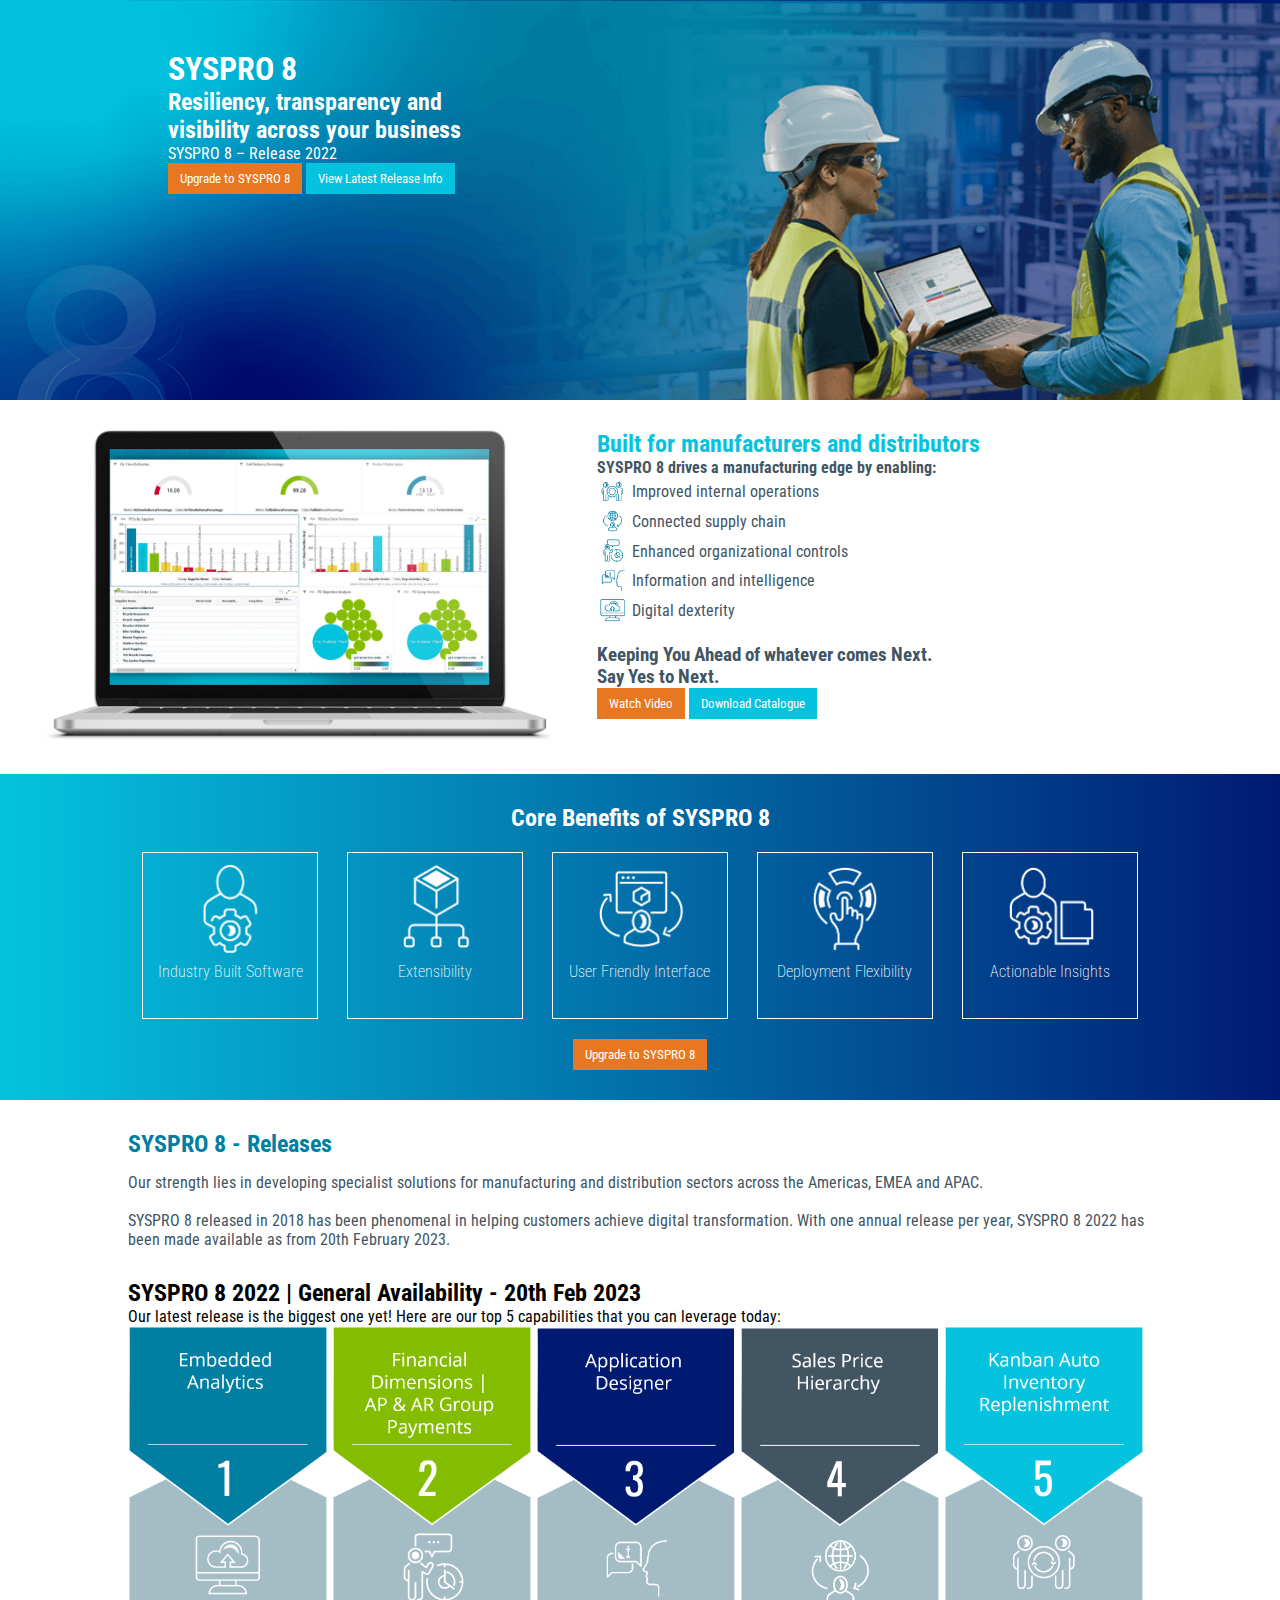
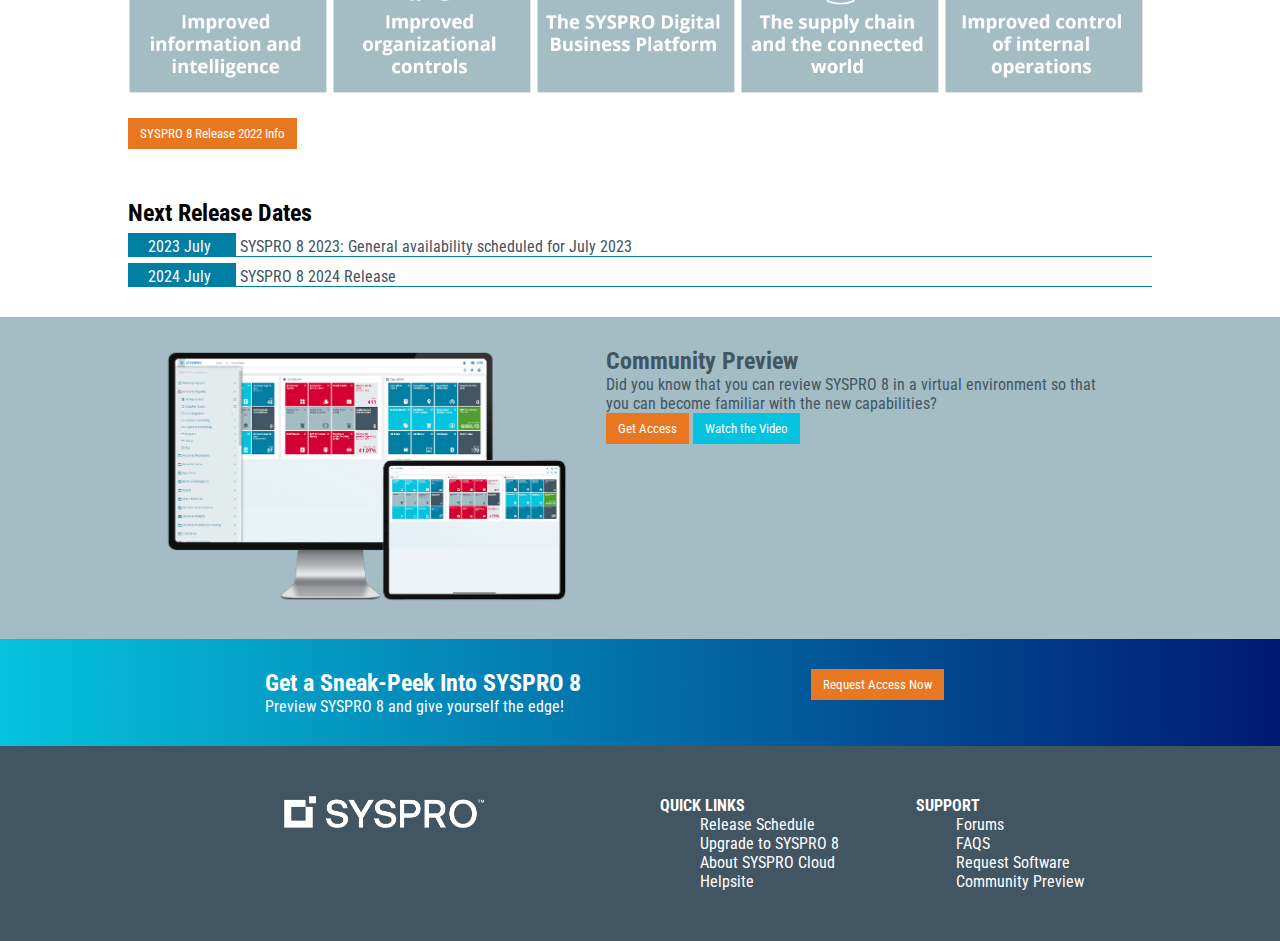
<file: index.html>
<!DOCTYPE html>
<html lang="en">
<head>
    <meta charset="UTF-8">
    <meta http-equiv="X-UA-Compatible" content="IE=edge">
    <meta name="viewport" content="width=device-width, initial-scale=1.0">
    <title>Syspro Test - Kagiso</title>
    <link rel="stylesheet" href="style.css">
    <style>
        @import url('https://fonts.googleapis.com/css2?family=Open+Sans:wght@300;400;500;600;700;800&family=Oswald:wght@200;400;600;700&family=Roboto+Condensed:wght@300;400;700&display=swap');
    </style> 
</head>
<body>
    <main>
        <section class="hero">
            <div class="heroContent">
                <h1>SYSPRO 8</h1>
                <h2>
                    Resiliency, transparency and<br>
                    visibility across your business
                </h2>
                <p>SYSPRO 8 – Release 2022</p>
            </div>
            <div class="buttons">
                <button class="primary">Upgrade to SYSPRO 8</button>
                <button class="secondary">View Latest Release Info</button>
            </div>
        </section>
        <section class="builtfor">
            <div class="left-screen">
                <img src="/images/embedded-analytics-syspro-8-release-2022_1.png" alt="Syspro 8 Analytics">
            </div>
            <div class="right-content">
                <h2>Built for manufacturers and distributors</h2>
                <h4>SYSPRO 8 drives a manufacturing edge by enabling:</h4>
                <ul>
                    <div class="listItem">
                        <img class="icon" src="/icons/improved_internal_control_teal_icon.png" alt=""><li class="liCont">Improved internal operations</li>
                    </div>
                    <div class="listItem">
                        <img class="icon" src="/icons/supply_chain_connected_teal_icon.png" alt=""><li class="liCont">Connected supply chain</li>
                    </div>
                    <div class="listItem">
                        <img class="icon" src="/icons/organizational_control_teal_icon.png" alt=""><li class="liCont">Enhanced organizational controls</li>
                    </div>
                    <div class="listItem">
                        <img class="icon" src="/icons/data_driven_teal_icon.png" alt=""><li class="liCont">Information and intelligence</li>
                    </div>
                    <div class="listItem">
                        <img class="icon" src="/icons/business_digital_platform_team_icon.png" alt=""><li class="liCont">Digital dexterity</li>
                    </div>
                </ul><br>
                <h3>
                    Keeping You Ahead of whatever comes Next.<br>
                    Say Yes to Next.
                </h3>
                <div class="buttons">
                    <button class="primary">Watch Video</button>
                    <button class="secondary">Download Catalogue</button>
                </div>
            </div>
        </section>
        <section class="benefits">
            <div class="benefitsContent">
                <h2>Core Benefits of SYSPRO 8</h2>
                <div class="core-bens">
                    <fieldset>
                        <img src="/icons/Industry_built_icon_white.png" alt="">
                        <figcaption>Industry Built Software</figcaption>
                    </fieldset>
                    <fieldset>
                        <img src="/icons/extensibility_icon_white.png" alt="">
                        <figcaption>Extensibility</figcaption>
                    </fieldset>
                    <fieldset>
                        <img src="/icons/user_friendly_interface_icon_white.png" alt="">
                        <figcaption>User Friendly Interface</figcaption>
                    </fieldset>
                    <fieldset>
                        <img src="/icons/deployment_flexibility_icon_white.png" alt="">
                        <figcaption>Deployment Flexibility</figcaption>
                    </fieldset>
                    <fieldset>
                        <img src="/icons/actionable_insights_icon_white.png" alt="">
                        <figcaption>Actionable Insights</figcaption>
                    </fieldset>
                </div>
                <button class="primary">Upgrade to SYSPRO 8</button>
            </div>
        </section>
        <section class="releases">
            <div class="releasesContent">
                <h2>SYSPRO 8 - Releases</h2>
                <p>
                    Our strength lies in developing specialist solutions for manufacturing and distribution sectors across the Americas, EMEA and APAC.
                    <br><br>
                    SYSPRO 8 released in 2018 has been phenomenal in helping customers achieve digital transformation. With one annual release per year, SYSPRO 8 2022 has been made available as from 20th February 2023.
                </p>
            </div>
        </section>
        <section class="availability">
            <div class="availabilityContent">
                <h2>SYSPRO 8 2022 <span>| General Availability - 20th Feb 2023</h2></span></h2>
                <p>Our latest release is the biggest one yet! Here are our top 5 capabilities that you can leverage today:</p>
                <div class="capabilities">
                    <img src="/images/embedded analytics_pillar.png" alt="">
                    <img src="/images/dimension analysis_pillar.png" alt="">
                    <img src="/images/application designer_pillar.png" alt="">
                    <img src="/images/sales price engine_pillar.png" alt="">
                    <img src="/images/kanban auto inventory replenishment.png" alt="">
                </div>
                <button class="primary">SYSPRO 8 Release 2022 Info</button>
            </div>
        </section>
        <section class="next">
            <div class="nextContent">
                <h2>Next Release Dates</h2>
                <p><span>2023 July</span> SYSPRO 8 2023: General availability scheduled for July 2023</p>
                <p><span>2024 July</span> SYSPRO 8 2024 Release</p>
            </div>
        </section>
        <section class="preview">
            <div class="previewContent">
                <div class="left-screen">
                    <img src="/images/release_2022_product_screen_tablet.png" alt="">
                </div>
                <div class="right-content">
                    <h2>Community Preview</h2>
                    <p>Did you know that you can review SYSPRO 8 in a virtual environment so that you can become familiar with the new capabilities?</p>
                    <div class="buttons">
                        <button class="primary">Get Access</button>
                        <button class="secondary">Watch the Video</button>
                    </div>
                </div>
            </div>
        </section>
        <section class="sneak-peek">
            <div class="sneak-peekContent">
                <div class="left-content">
                    <h2>Get a Sneak-Peek Into SYSPRO 8</h2>
                    <p>Preview SYSPRO 8 and give yourself the edge!</p>
                </div>
                <div class="right-content">
                    <button class="primary">Request Access Now</button>
                </div>
            </div>
        </section>
        <footer>
            <div class="footerContent">
                <div class="logo">
                    <img src="/images/syspro_horizontal_notag_logo_white.png" alt="">
                </div>
                <div class="links">
                    <h4>Quick Links</h4>
                    <ul>
                        <li><a href="https://www.syspro.com">Release Schedule</a></li>
                        <li><a href="https://www.syspro.com">Upgrade to SYSPRO 8</a></li>
                        <li><a href="https://www.syspro.com">About SYSPRO Cloud</a></li>
                        <li><a href="https://www.syspro.com">Helpsite</a></li>
                    </ul>
                </div>
                <div class="support">
                    <h4>Support</h4>
                    <ul>
                        <li><a href="https://www.syspro.com">Forums</a></li>
                        <li><a href="https://www.syspro.com">FAQS</a></li>
                        <li><a href="https://www.syspro.com">Request Software</a></li>
                        <li><a href="https://www.syspro.com">Community Preview</a></li>
                    </ul>
                </div>
            </div>
        </footer>
    </main>
</body>
</html>
</file>
<file: style.css>
:root {
    --primary: #E87722;
    --secondary: #05C3DE;
    --sysgrey: #425563;
    --sysdarkblue: #001A72;
    --systeal: #007FA3;
    --sysyellow: #F3D03E;
    --sysbluegrey: #A4BCC4;
}

* {
    margin: 0 auto;
    font-family: 'Open Sans', sans-serif;
    font-family: 'Oswald', sans-serif;
    font-family: 'Roboto Condensed', sans-serif;
}

body {
    width: 100%;
}

main {
    width: 100%;
}

section {
    min-width: fit-content; /** TODO: Change width and height to fit specifics. */
    min-height: fit-content;
}

.hero {
    background: url("/images/banner_microsite_syspro_release_2022.png") no-repeat;
    background-size: cover;
    padding: 50px;
    min-height: 300px;
}

.heroContent, .benefitsContent, .releasesContent, .availabilityContent, .nextContent, .previewContent, .sneak-peekContent, .footerContent, .buttons {
    width: 80%;
}

.buttons {
    gap: 10px;
}

.hero h1, .hero h2, .hero p {
    color: #ffffff;
}

.builtfor {
    width: 100%;
    padding: 30px 0;
    display: flex;
}

.left-screen {
    width: 40%;
    overflow: hidden;
}

.right-content {
    align-content: flex-start; /* TODO: Fix the positioning of the content to left*/
    margin-left: 0;
    width: 50%;
}

.right-content h2 {
    color: var(--secondary);
}

.right-content h3, .right-content h4, .right-content {
    color: var(--sysgrey);
}

.right-content .buttons {
    margin-left: 0;
}

.right-content ul {
    padding-left: 0;
}

ul li {
    list-style: none;
}

.left-screen > img {
    width: 100%;
}

/**ul li:nth-child(1) {
    list-style-image: url("icons/improved_internal_control_teal_icon.png");
}

ul li:nth-child(2) {
    list-style-image: url("icons/supply_chain_connected_teal_icon.png");
}

ul li:nth-child(3) {
    list-style-image: url("icons/organizational_control_teal_icon.png");
}

ul li:nth-child(4) {
    list-style-image: url("icons/data_driven_teal_icon.png");
}

ul li:nth-child(5) {
    list-style-image: url("icons/business_digital_platform_team_icon.png");
} */

.listItem {
    display: flex;
    margin-left: 0;
}

.listItem img {
    padding-right: 5px;
}

.liCont {
    margin: auto 0;
}

.icon {
    display: block;
    max-width: 30px;
    max-height: 30px;
    margin: auto 0; 
}

.benefits {
    width: 100%;
    margin: 0 auto;
    padding: 30px 0;
    background: linear-gradient(90deg, var(--secondary), var(--sysdarkblue));
    color: #ffffff;
}

.benefits fieldset {
    border: solid 1px #ffffff;
    min-width: 150px;
    min-height: 150px;
}

.benefits figcaption {
    color: #ffffff;
    font-weight: 200;
}

.benefitsContent {
    text-align: center;
}

.core-bens {
    display: flex;
    padding: 20px 0;
}

.core-bens img {
    width: 100px;
}

.releases {
    padding: 30px 0;
}

.releases h2 {
    color: var(--systeal);
    padding-bottom: 15px;
}

.releases p {
    color: var(--sysgrey);
}

.availabilityContent img {
    max-width: 200px;
}

.availabilityContent button {
    margin: 20px 0;
}

.next {
    padding: 30px 0;
}

.nextContent p span {
    background: var(--systeal);
    color: #ffffff;
    padding: 4px 25px 0px 20px;
    border-bottom: solid 1px var(--systeal);
}

.nextContent p {
    color: var(--sysgrey);
    border-bottom: solid 1px var(--systeal);
    margin-top: 10px;
}

.preview {
    background: var(--sysbluegrey);
}

.previewContent {
    padding: 30px 0;
    display: flex;
}

.previewContent .right-content {
    vertical-align: middle;
}

.right-content ul li .li1 {
    max-height: 10px;
}

.preview h2 {
    color: var(--sysgrey);
}

.sneak-peek {
    width: 100%;
    background: linear-gradient(90deg, var(--secondary), var(--sysdarkblue));
    color: #ffffff;
}

.sneak-peekContent {
    display: grid;
    grid-template-columns: 2fr 1fr;
    padding: 30px 0;
}

.left-content {
    width: 60%;
}

.sneak-peekContent > .right-content {
    /**/
}

footer {
    width: 100%;
    background: var(--sysgrey);
}

.footerContent {
    display: grid;
    grid-template-columns: 2fr 1fr 1fr;
    padding: 30px 0;
}

footer div {
    padding: 20px;
}

footer img {
    width: 200px;
}

footer .logo {
    /**/
}

footer h4 {
    color: #ffffff;
    text-transform: uppercase;
}

.footerContent {
    margin: 0 auto;
}

footer ul li {
    list-style: none;
}

footer ul li a {
    color: #ffffff;
    text-decoration: none;
}

footer .links, footer .support {
    margin: 0;
}

button {
    padding: 8px 12px;
    border: none;
    color: #ffffff;
    cursor: pointer;
}

.primary {
    background-color: var(--primary);
}

.secondary {
    background-color: var(--secondary);
}

/** Mobile Responsiveness */

/* Start of Tablet screen mode styling */

@media screen and (max-width: 820px) {
    /**/
}

/* End of Tablet screen mode styling */

/* Start of Mobile screen mode styling */

@media screen and (max-width: 610px) {
    /**/
}

/* End of Mobile screen mode styling */
</file>
